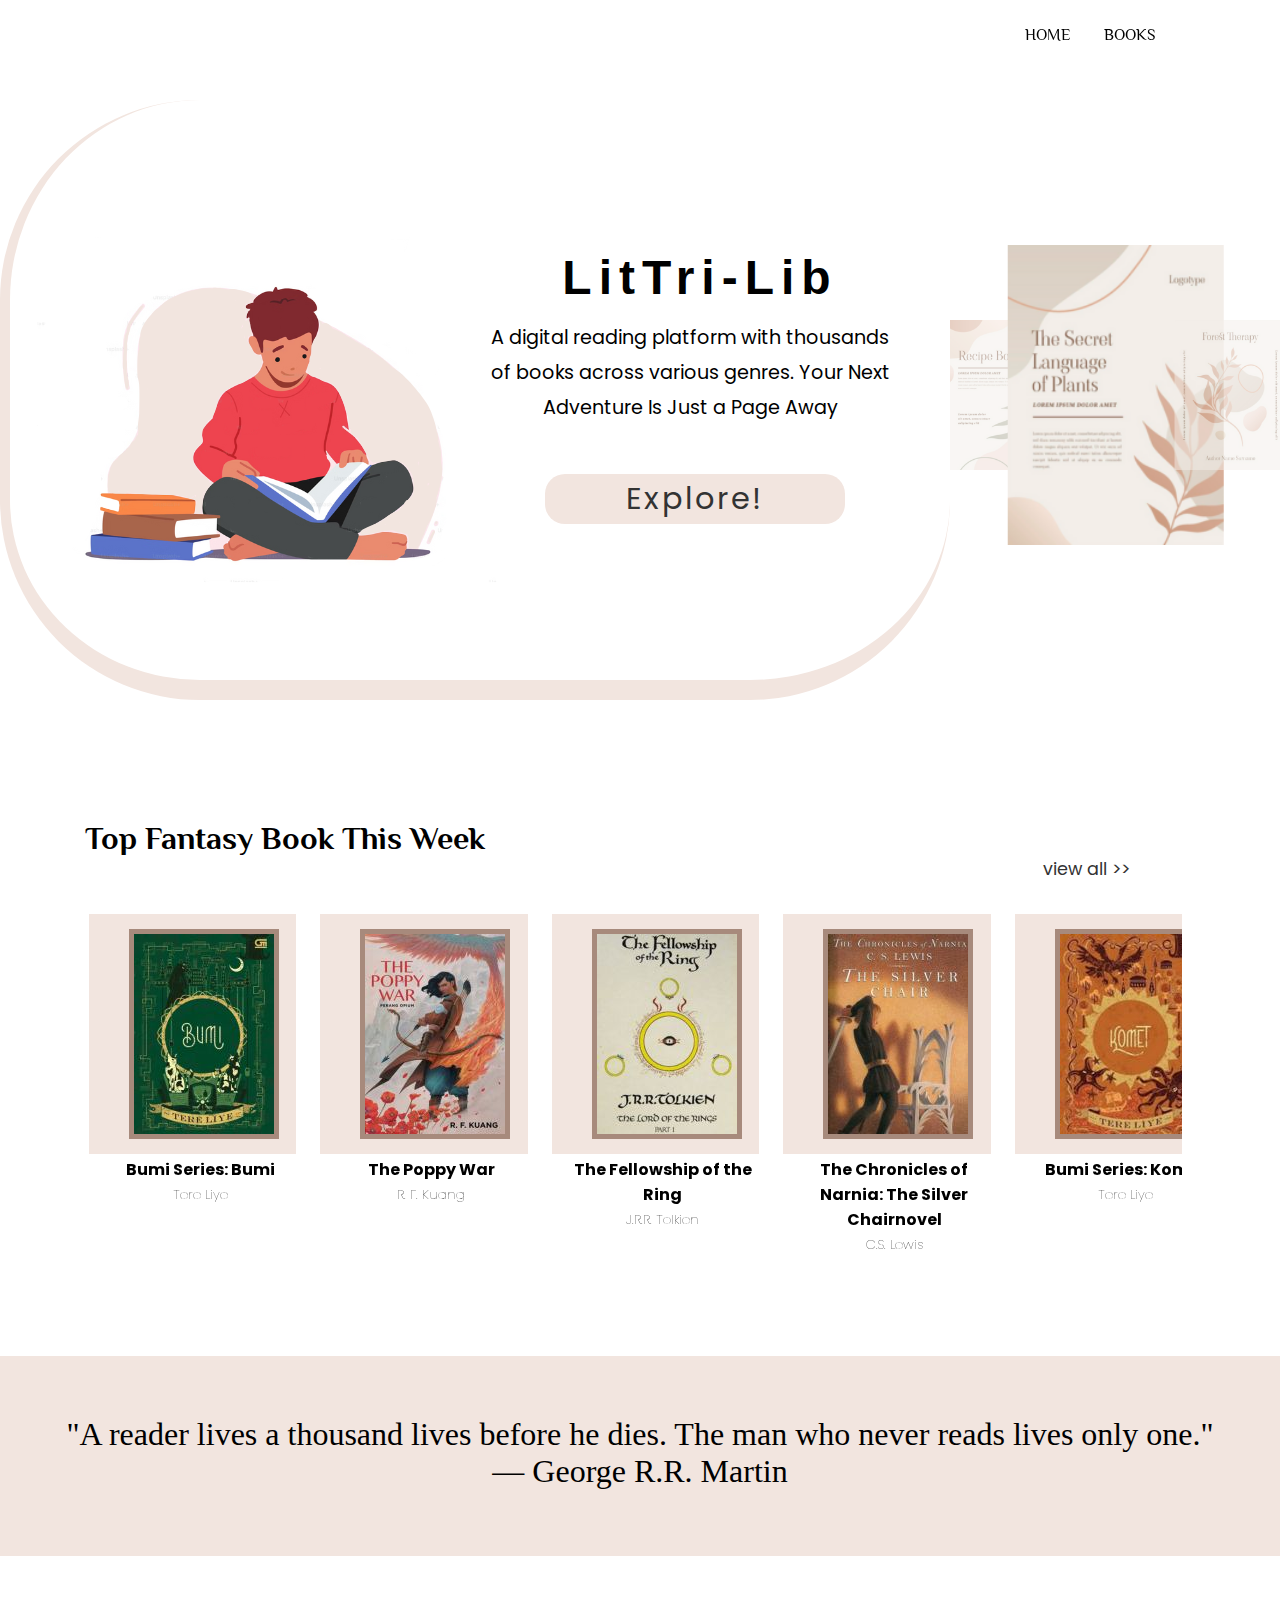
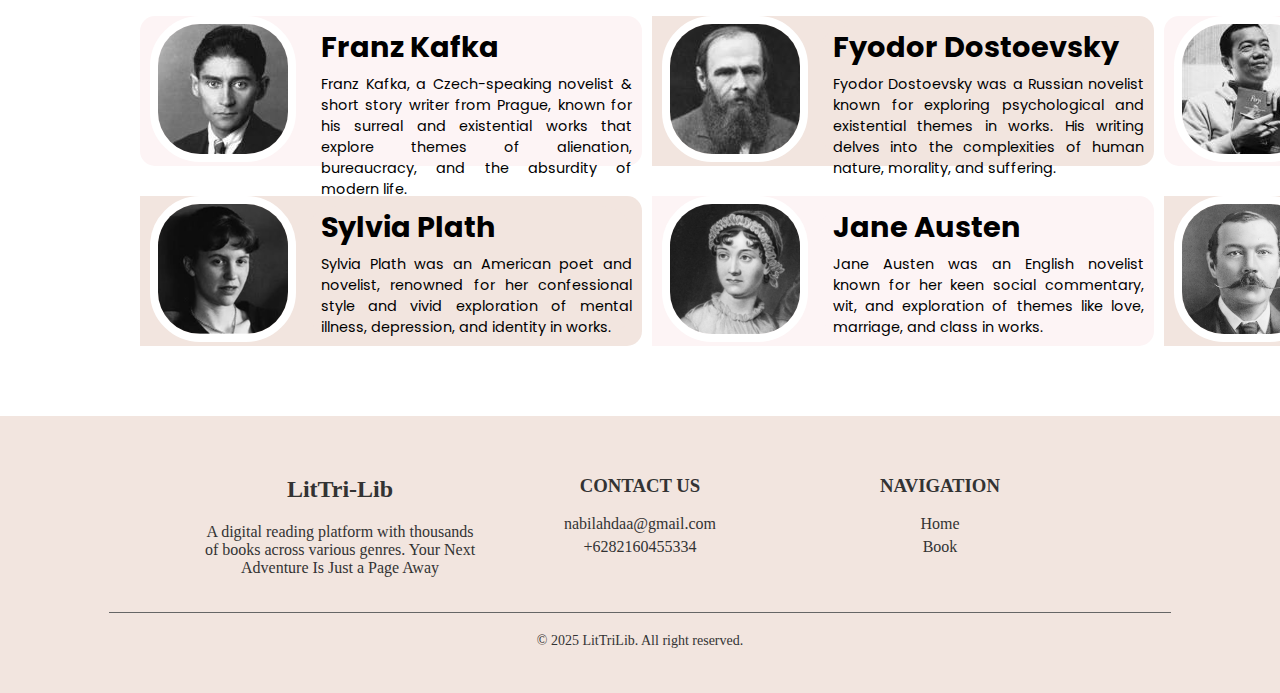
<file: index.html>
<!DOCTYPE html>
<html lang="en">
<head>
  <meta charset="UTF-8">
  <meta name="viewport" content="width=device-width, initial-scale=1.0">
  <link rel="stylesheet" href="style.css">
  <link rel="stylesheet" href="https://cdn.jsdelivr.net/npm/swiper/swiper-bundle.min.css">
  <link href="https://fonts.googleapis.com/css2?family=Poppins:wght@400;700&display=swap" rel="stylesheet">
  <link href="https://fonts.googleapis.com/css2?family=Philosopher:wght@400;700&display=swap" rel="stylesheet">
  <title>Document</title>
</head>
<body>

  <header>
    <div class="container">
        <nav>
            <ul>
                <li><a href="#">HOME</a></li>
                <li><a href="books.html" >BOOKS</a></li>
            </ul>
        </nav>
    </div>
  </header>

<section class="hero">
  <div class="hero-text">
    <h1>LitTri-Lib</h1>
    <p>A digital reading platform with thousands of books across various genres. Your Next Adventure Is Just a Page Away</p>
    <a href="#explore" class="button"> Explore! </a>
  </div>
  <div class="hero-slider">
    <div class="hero-wrapper swiper-wrapper">
      <div class="swiper-slide">
          <img src="img/book-cover/hero-slider-1.png" alt="">
      </div>
      <div class="swiper-slide">
        <img src="img/book-cover/hero-slider-2.png" alt="">
      </div>
      <div class="swiper-slide">
        <img src="img/book-cover/hero-slider-3.png" alt="">
      </div>
      <div class="swiper-slide">
        <img src="img/book-cover/hero-slider-4.png" alt="">
      </div>
    </div>
  </div>
</section>

<section id="explore">
  <div class="trending">
    <h1>Top Fantasy Book This Week</h1>
    <a href="books.html#fantasy">view all >></a>
    <div class="back">
      <div class="swiper-container swiper-trending">
        <div class="swiper-wrapper trending-wrapper">
            <div class="book swiper-slide">
              <div class="top">
                <img src="img/fantasy-home/fantasy1.jpg" alt="">
              </div>
              <div class="info">
                <h4>Bumi Series: Bumi</h4>
                <h5>Tere Liye</h5>
              </div>
            </div>
            <div class="book swiper-slide">
              <div class="top">
                <img src="img/fantasy-home/fantasy2.jpg" alt="">
              </div>
              <div class="info">
                <h4>The Poppy War</h4>
                <h5>R. F. Kuang</h5>
              </div>
            </div>
            <div class="book swiper-slide">
              <div class="top">
                <img src="img/fantasy-home/fantasy3.jpg" alt="">
              </div>
              <div class="info">
                <h4>The Fellowship of the Ring</h4>
                <h5>J.R.R. Tolkien</h5>
              </div>
            </div>
            <div class="book swiper-slide">
              <div class="top">
                <img src="img/fantasy-home/fantasy4.jpg" alt="">
              </div>
              <div class="info">
                <h4>The Chronicles of Narnia: The Silver Chairnovel</h4>
                <h5>C.S. Lewis</h5>
              </div>
            </div>
            <div class="book swiper-slide">
              <div class="top">
                <img src="img/fantasy-home/fantasy5.jpg" alt="">
              </div>
              <div class="info">
                <h4>Bumi Series: Komet</h4>
                <h5>Tere Liye</h5>
              </div>
            </div>
            <div class="book swiper-slide">
              <div class="top">
                <img src="img/fantasy-home/fantasy6.jpg" alt="">
              </div>
              <div class="info">
                <h4>The Songbird & the Heart of Stone</h4>
                <h5>Carissa Broadbent</h5>
              </div>
            </div>
            <div class="book swiper-slide">
              <div class="top">
                <img src="img/fantasy-home/fantasy7.jpg" alt="">
              </div>
              <div class="info">
                <h4>The Song of Achilles</h4>
                <h5>Madeline Miller</h5>
              </div>
            </div><div class="book swiper-slide">
              <div class="top">
                <img src="img/fantasy-home/fantasy8.jpg" alt="">
              </div>
              <div class="info">
                <h4>Skyshade</h4>
                <h5>Alex Aster</h5>
              </div>
            </div>
        </div>
      </div>
    </div>
  </div>
</section>

<section>
    <div class="quote">
      <p>"A reader lives a thousand lives before he dies. The man who never reads lives only one."<br>
        — George R.R. Martin
        </p>
    </div>
</section>

<section class="writer">

  <div class="swiper-container swiper-cards">
      <div class="swiper-wrapper cards-wrapper">
          <div class="cards swiper-slide">
              <div class="card card1"> 
                  <div class="left">
                      <img src="img/author/franzpict.jpg" alt="">
                  </div>
                  <div class="right">
                      <h1> Franz Kafka</h1>
                      <p> Franz Kafka, a Czech-speaking novelist & short story writer from Prague, known for his surreal and existential works that explore themes of alienation, bureaucracy, and the absurdity of modern life.</p>
                  </div>
              </div>
              <div class="card card2"> 
                  <div class="left">
                    <img src="img/author/fyodorpict.jpg" alt="">
                  </div>
                  <div class="right">
                      <h1> Fyodor Dostoevsky</h1>
                      <p> Fyodor Dostoevsky was a Russian novelist known for exploring psychological and existential themes in works. His writing delves into the complexities of human nature, morality, and suffering.
                          </p>
                  </div>
              </div>
              <div class="card card3"> 
                  <div class="left">
                    <img src="img/author/sylviapict.png" alt="">
                  </div>
                  <div class="right">
                      <h1> Sylvia Plath</h1>
                      <p> Sylvia Plath was an American poet and novelist, renowned for her confessional style and vivid exploration of mental illness, depression, and identity in works.
                          </p>
                  </div>
              </div>
              <div class="card card4"> 
                  <div class="left">
                    <img src="img/author/janepict.png" alt="">
                  </div>
                  <div class="right">
                      <h1> Jane Austen</h1>
                      <p> Jane Austen was an English novelist known for her keen social commentary, wit, and exploration of themes like love, marriage, and class in works.
                          </p>
                  </div>
              </div>
          </div>
          <div class="cards swiper-slide">
              <div class="card card1"> 
                  <div class="left">
                      <img src="img/author/tereliyepict.jpg" alt="">
                  </div>
                  <div class="right">
                      <h1> Tere Liye</h1>
                      <p> Tere Liye is an Indonesian author renowned for his contemporary novels that often explore themes of love, family, and self-discovery, blending emotional storytelling with philosophical insights.
                          </p>
                  </div>
              </div>
              <div class="card card2"> 
                  <div class="left">
                    <img src="img/author/kuangpict.png" alt="">
                  </div>
                  <div class="right">
                      <h1> R.F Kuang</h1>
                      <p> R.F. Kuang is a Chinese-American author known for her thought-provoking fantasy novels, such as *The Poppy War* series, which explore themes of war, power, and identity.
                          </p>
                  </div>
              </div>
              <div class="card card3"> 
                  <div class="left">
                    <img src="img/author/arthurpict.png" alt="">
                  </div>
                  <div class="right">
                      <h1> Sir Arthur Conan Doyle</h1>
                      <p> Sir Arthur Conan Doyle was a British author best known for creating the iconic detective Sherlock Holmes, whose stories revolutionized the mystery genre.
                          </p>
                  </div>
              </div>
              <div class="card card4"> 
                  <div class="left">
                    <img src="img/author/seheepict.png" alt="">
                  </div>
                  <div class="right">
                      <h1> Baek Se-Hee</h1>
                      <p> Baek Se-hee is a South Korean author best known for her book *I Want to Die but I Want to Eat Tteokbokki*, which explores mental health and the struggles of modern life.
                          </p>
                  </div>
              </div>
          </div>
      </div>
  </div>
</section>

<footer class="footer">
  <div class="footer-container">
      <div class="footer-section about">
          <h2>LitTri-Lib</h2>
          <p>A digital reading platform with thousands of books across various genres. Your Next Adventure Is Just a Page Away</p>
      </div>
      <div class="footer-section contact">
          <h3>CONTACT US</h3>
          <p>nabilahdaa@gmail.com</p>
          <p>+6282160455334</p>
      </div>
      <div class="footer-section navigation">
          <h3>NAVIGATION</h3>
          <p><a href="index.html">Home</a></p>
          <p><a href="books.html">Book</a></p>
      </div>
  </div>
  <hr>
  <p class="copyright">© 2025 LitTriLib. All right reserved.</p>
</footer>





  <script src="https://cdn.jsdelivr.net/npm/swiper/swiper-bundle.min.js"></script>
  <script src="script.js"></script>

</body>
</html>
</file>
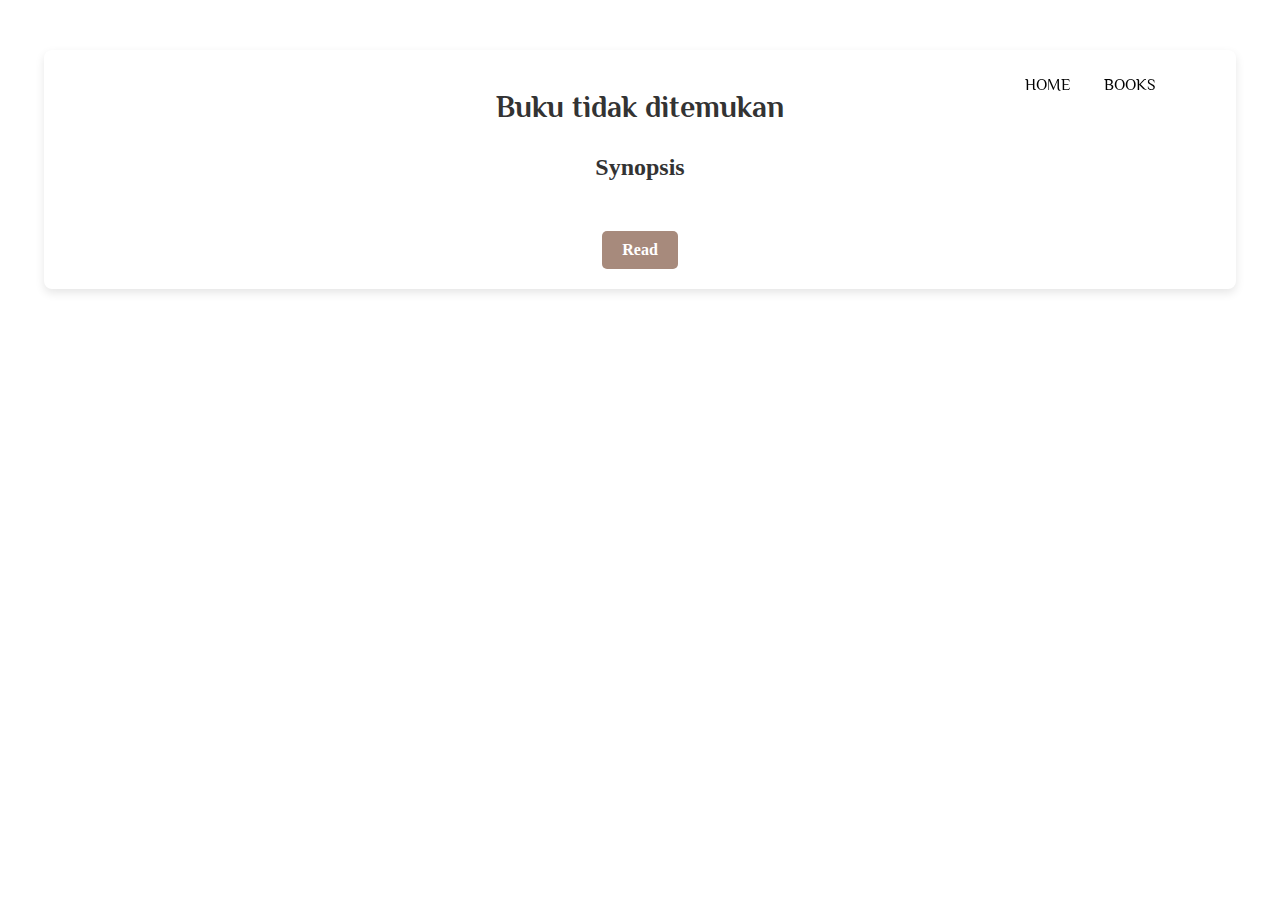
<file: book-description.html>
<!DOCTYPE html>
<html lang="en">
<head>
  <meta charset="UTF-8">
  <meta name="viewport" content="width=device-width, initial-scale=1.0">
  <title>Book Description</title>
  <link href="https://fonts.googleapis.com/css2?family=Poppins:wght@400;700&display=swap" rel="stylesheet">
  <link href="https://fonts.googleapis.com/css2?family=Philosopher:wght@400;700&display=swap" rel="stylesheet">

  <link rel="stylesheet" href="style-des.css"> 
  <link rel="stylesheet" href="https://cdn.jsdelivr.net/npm/swiper/swiper-bundle.min.css">
</head>
<body>
  <header>
    <div class="container">
        
        <nav>
            <ul>
                <li><a href="index.html">HOME</a></li>
                <li><a href="books.html" >BOOKS</a></li>
            </ul>
        </nav>
    </div>
</header>
  <div class="book-description-container">
    <div class="book-header">
      <h1 id="book-title">Loading...</h1>
      <p id="book-author">Loading...</p>
    </div>
    <div class="book-synopsis">
      <h2>Synopsis</h2>
      <p id="book-synopsis">Loading...</p>
    </div>
    <a href="read.html" class="back-button">Read</a>
  </div>

  <script src="https://cdn.jsdelivr.net/npm/swiper/swiper-bundle.min.js"></script>
  <script src="script.js"></script> 
</body>
</html>
</file>
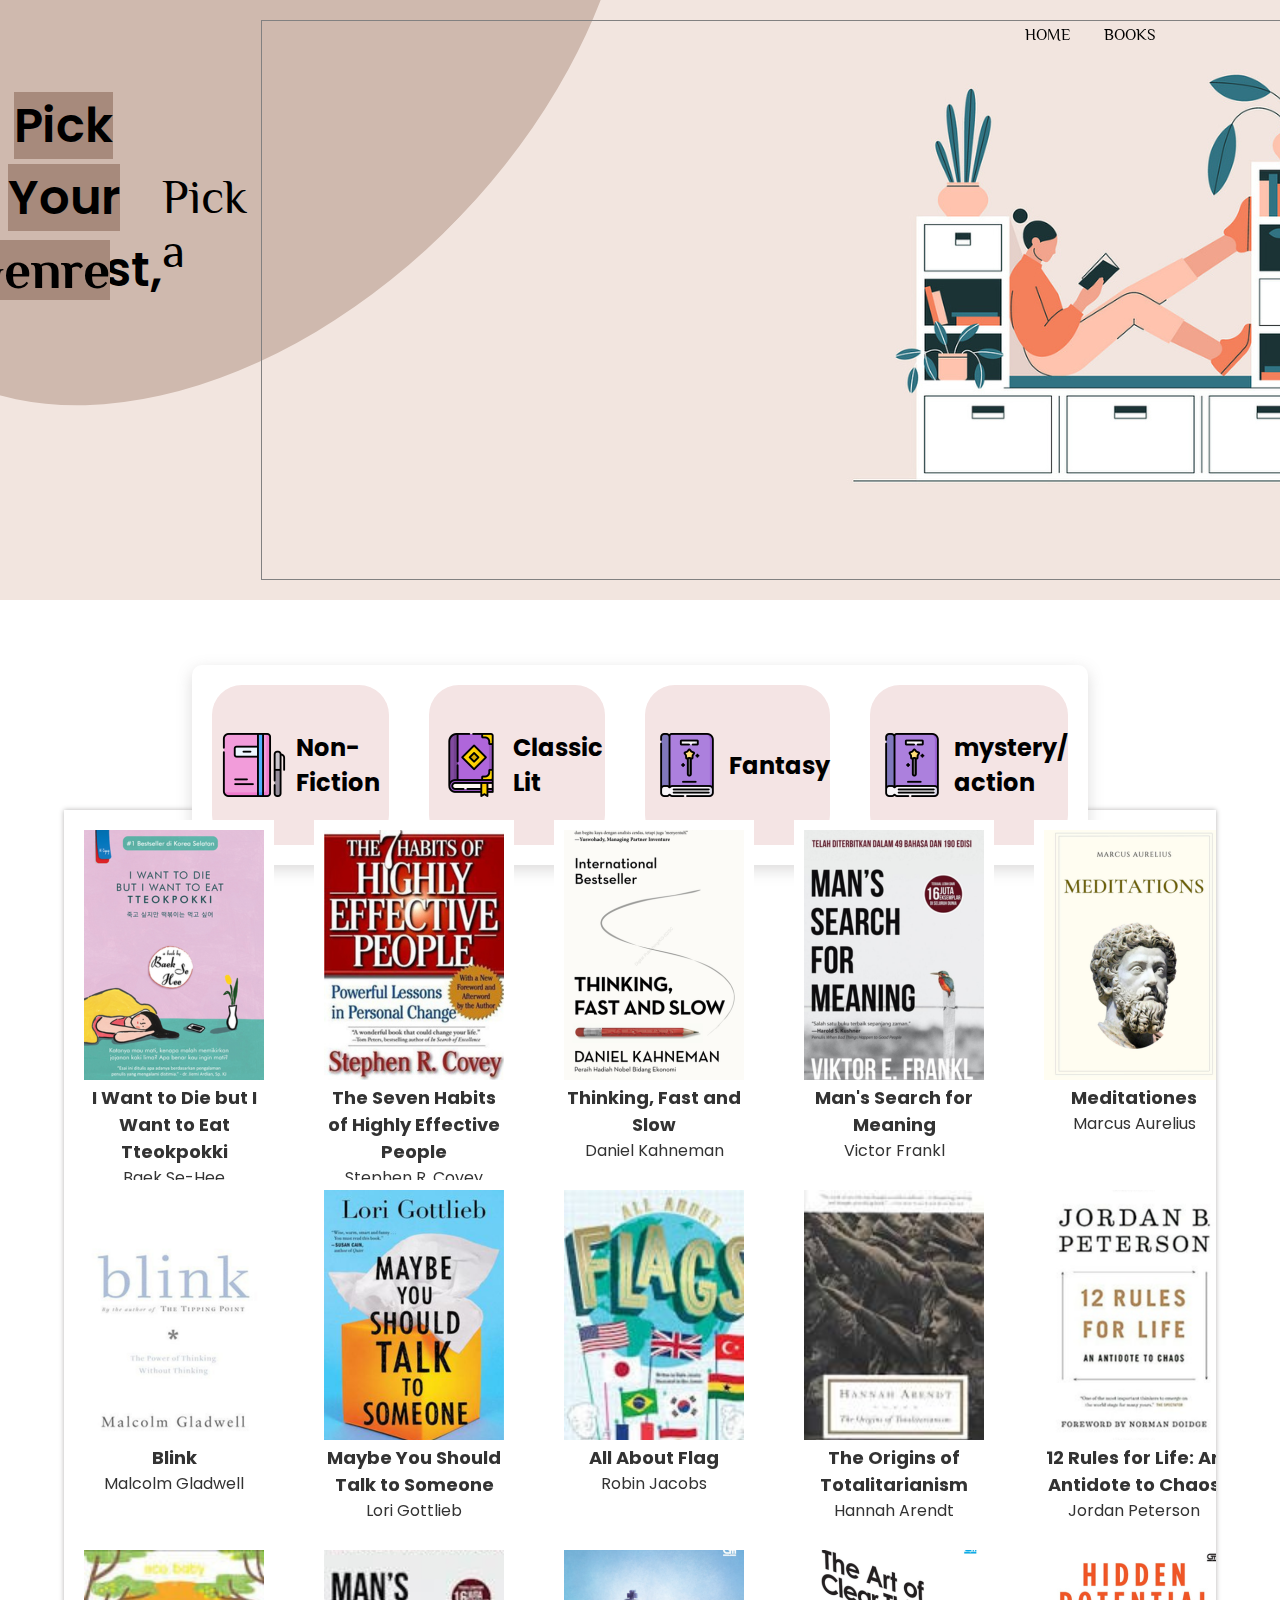
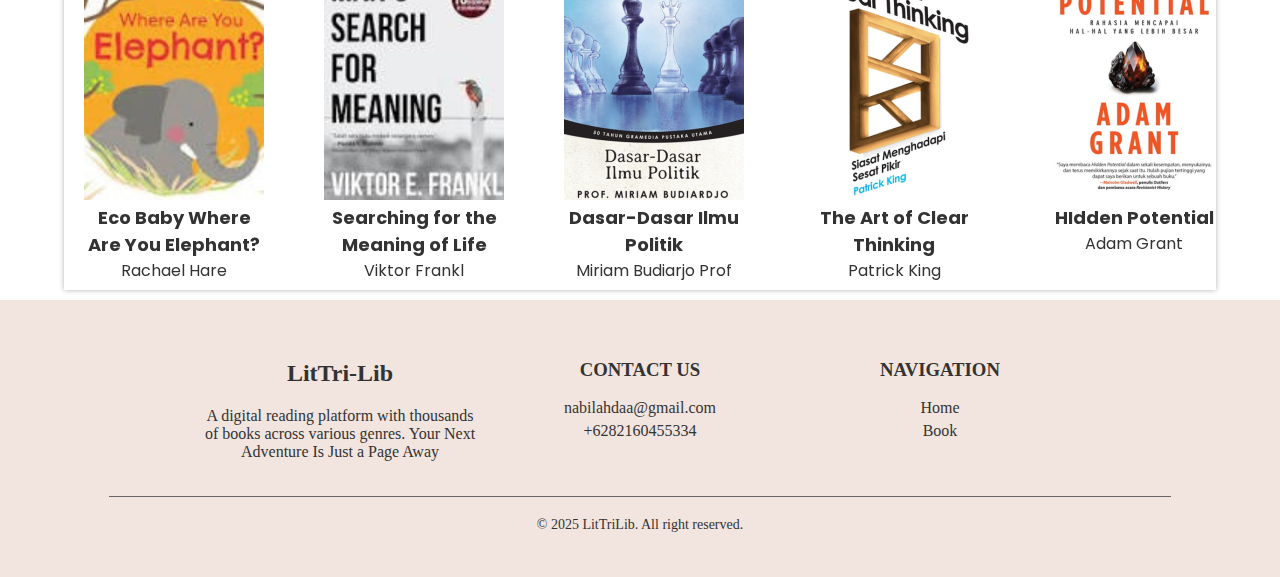
<file: books.html>
<!DOCTYPE html>
<html lang="en">
<head>
  <meta charset="UTF-8">
  <meta name="viewport" content="width=device-width, initial-scale=1.0">
  <link rel="stylesheet" href="style.css">
  <link rel="stylesheet" href="https://cdn.jsdelivr.net/npm/swiper/swiper-bundle.min.css">
  <link href="https://fonts.googleapis.com/css2?family=Poppins:wght@400;700&display=swap" rel="stylesheet">
  <link href="https://fonts.googleapis.com/css2?family=Philosopher:wght@400;700&display=swap" rel="stylesheet">
  <title>Document</title>
</head>
<body>
    <header>
        <div class="container">
            <nav>
                <ul>
                    <li><a href="index.html">HOME</a></li>
                    <li><a href="books.html" >BOOKS</a></li>
                </ul>
            </nav>
        </div>
    </header>

    <main class="books-page">
        <section class="book-categories">
            <h1><span style="background-color: #a78a7c;">Pick Your</span>  <br>
                Interest,</h1>
            <h3>Pick a</h3>
            <h2>Genre</h2>
            <hr style="border: 1px solid rgb(130, 129, 129);">
        </section>

        <section class="book-type">
            

            <div class="gcard g-nonfict" onclick="scrollToNonFict()">
                <img src="img/icon/book-icon-2.png" alt="">
                <h2>Non-Fiction</h2>
            </div>

            <div class="gcard g-classic" onclick="scrollToClassic()"> 
                <img src="img/icon/book-icon.png" alt="">
                <h2>Classic Lit</h2>
            </div>

            <div class="gcard gfantasy" onclick="scrollToFantasy()">
                <img src="img/icon/book-icon-3.png" alt="">
                <h2>Fantasy</h2>
            </div>

            <div class="gcard g-action-mystery" onclick="scrollToAction()"> 
                <img src="img/icon/book-icon-3.png" alt="">
                <h2>mystery/ <br>
                    action
                </h2>
            </div>
            
        </section>
        <section class="explore-books">
            <div class="swiper-container swiper-gbooks">
                <div class="swiper-wrapper gbooks-wrapper">
                    <div id="nonfict" class="gbooks swiper-slide">
                        <div class="b-display">
                            <img src="img/display-nonfict/nonfict-1.png" alt="">
                            <h1><a href="#" onclick="saveBookDetails(1)">I Want to Die but I Want to Eat Tteokpokki</a></h1>
                            <p>Baek Se-Hee</p>
                        </div>
                        <div class="b-display">
                            <img src="img/display-nonfict/nonfict-2.png" alt="">
                            <h1>The Seven Habits of Highly Effective People</h1>
                            <p>Stephen R. Covey</p>
                        </div>
                        <div class="b-display">
                            <img src="img/display-nonfict/nonfict-3.png" alt="">
                            <h1>Thinking, Fast and Slow</h1>
                            <p>Daniel Kahneman</p>
                        </div>
                        <div class="b-display">
                            <img src="img/display-nonfict/nonfict-4.png" alt="">
                            <h1>Man's Search for Meaning</h1>
                            <p>Victor Frankl</p>
                        </div>
                        <div class="b-display">
                            <img src="img/display-nonfict/nonfict-5.png" alt="">
                            <h1>Meditationes</h1>
                            <p>Marcus Aurelius</p>
                        </div>
                        <div class="b-display">
                            <img src="img/display-nonfict/nonfict-6.png" alt="">
                            <h1>Blink</h1>
                            <p>Malcolm Gladwell</p>
                        </div>
                        <div class="b-display">
                            <img src="img/display-nonfict/nonfict-7.png" alt="">
                            <h1>Maybe You Should Talk to Someone</h1>
                            <p>Lori Gottlieb</p>
                        </div>
                        <div class="b-display">
                            <img src="img/display-nonfict/nonfict-8.png" alt="">
                            <h1>All About Flag</h1>
                            <p>Robin Jacobs</p>
                        </div>
                        <div class="b-display">
                            <img src="img/display-nonfict/nonfict-9.png" alt="">
                            <h1>The Origins of Totalitarianism</h1>
                            <p>Hannah Arendt</p>
                        </div>
                        <div class="b-display">
                            <img src="img/display-nonfict/nonfict-10.png" alt="">
                            <h1>12 Rules for Life: An Antidote to Chaos</h1>
                            <p>Jordan Peterson</p>
                        </div>
                        <div class="b-display">
                            <img src="img/display-nonfict/nonfict-11.png" alt="">
                            <h1>Eco Baby Where Are You Elephant?</h1>
                            <p>Rachael Hare</p>
                        </div>
                        <div class="b-display">
                            <img src="img/display-nonfict/nonfict-12.png" alt="">
                            <h1>Searching for the Meaning of Life </h1>
                            <p>Viktor Frankl</p>
                        </div>
                        <div class="b-display">
                            <img src="img/display-nonfict/nonfict-13.png" alt="">
                            <h1>Dasar-Dasar Ilmu Politik</h1>
                            <p>Miriam Budiarjo Prof</p>
                        </div>
                        <div class="b-display">
                            <img src="img/display-nonfict/nonfict-14.png" alt="">
                            <h1>The Art of Clear Thinking </h1>
                            <p>Patrick King</p>
                        </div>
                        <div class="b-display">
                            <img src="img/display-nonfict/nonfict-15.png" alt="">
                            <h1>HIdden Potential</h1>
                            <p>Adam Grant</p>
                        </div>
                    </div>
                    <div id="classic" class="gbooks swiper-slide">
                        <div class="b-display">
                            <img src="img/display-classic/classic-1.png" alt="">
                            <h1><a href="#" onclick="saveBookDetails(2)">Crime and Punishment</a></h1>
                            <p>Fyodor Dostoevsky</p>
                        </div>
                        <div class="b-display">
                            <img src="img/display-classic/classic-2.png" alt="">
                            <h1>The Metamorphosis</a></h1>
                            <p>Franz Kafka</p>
                        </div>
                        <div class="b-display">
                            <img src="img/display-classic/classic-3.png" alt="">
                            <h1>The Complete Stories</h1>
                            <p>Franz Kafka</p>
                        </div>
                        <div class="b-display">
                            <img src="img/display-classic/classic-4.png" alt="">
                            <h1>The Plague</h1>
                            <p>Albert Camus</p>
                        </div>
                        <div class="b-display">
                            <img src="img/display-classic/classic-5.png" alt="">
                            <h1>Emma</h1>
                            <p>Jane Austen</p>
                        </div>
                        <div class="b-display">
                            <img src="img/display-classic/classic-6.png" alt="">
                            <h1>The Complete Novels of Jane Austen</h1>
                            <p>Jane Austen</p>
                        </div>
                        <div class="b-display">
                            <img src="img/display-classic/classic-7.png" alt="">
                            <h1>The Bell Jar</h1>
                            <p>Sylvia Plath</p>
                        </div>
                        <div class="b-display">
                            <img src="img/display-classic/classic-8.png" alt="">
                            <h1>Little Women</h1>
                            <p>Louisa May Alcott</p>
                        </div>
                        <div class="b-display">
                            <img src="img/display-classic/classic-9.png" alt="">
                            <h1>A Tree Grows in Brooklyn </h1>
                            <p>Betty Smith</p>
                        </div>
                        <div class="b-display">
                            <img src="img/display-classic/classic-10.png" alt="">
                            <h1>The Count of Monte Cristo </h1>
                            <p>Alexandre Dumas père</p>
                        </div>
                        <div class="b-display">
                            <img src="img/display-classic/classic-11.png" alt="">
                            <h1>1984: 75th Anniversary Mass Market</h1>
                            <p>George Orwell</p>
                        </div>
                        <div class="b-display">
                            <img src="img/display-classic/classic-12.png" alt="">
                            <h1>Don Quixote</h1>
                            <p>Miguel De Cervantes Saavedra</p>
                        </div>
                        <div class="b-display">
                            <img src="img/display-classic/classic-13.png" alt="">
                            <h1>To Kill a Mockingbird </h1>
                            <p>Harper Lee</p>
                        </div>
                        <div class="b-display">
                            <img src="img/display-classic/classic-14.png" alt="">
                            <h1>The Catcher in the Rye</h1>
                            <p>J. D. Salinger</p>
                        </div>
                        <div class="b-display">
                            <img src="img/display-classic/classic-15.png" alt="">
                            <h1>Gone with the Wind</h1>
                            <p>Margaret Mitchel</p>
                        </div>
                    </div>
                    <div id="fantasy" class="gbooks swiper-slide">
                        <div class="b-display">
                            <img src="img/display-fantasy/fantasy-1.png" alt="">
                            <h1>The Poppy War</h1>
                            <p>R.F Kuang</p>
                        </div>
                        <div class="b-display">
                            <img src="img/display-fantasy/fantasy-2.png" alt="">
                            <h1>Bumi</h1>
                            <p>Tere Liye</p>
                        </div>
                        <div class="b-display">
                            <img src="img/display-fantasy/fantasy-3.png" alt="">
                            <h1>The Fellowship of The Ring</h1>
                            <p>J.R.R Colkien</p>
                        </div>
                        <div class="b-display">
                            <img src="img/display-fantasy/fantasy-4.png" alt="">
                            <h1>The Silver Chairnovel</h1>
                            <p>C.S. Lewis</p>
                        </div>
                        <div class="b-display">
                            <img src="img/display-fantasy/fantasy-5.png" alt="">
                            <h1>Komet</h1>
                            <p>Tere Liye</p>
                        </div>
                        <div class="b-display">
                            <img src="img/display-fantasy/fantasy-6.png" alt="">
                            <h1>The Songbird & the Heart of Stone</h1>
                            <p>Carissa Broadbent</p>
                        </div>
                        <div class="b-display">
                            <img src="img/display-fantasy/fantasy-7.png" alt="">
                            <h1>The Song of Achilles</h1>
                            <p>Madeline Miller</p>
                        </div>
                        <div class="b-display">
                            <img src="img/display-fantasy/fantasy-8.png" alt="">
                            <h1>Skyshade</h1>
                            <p>Alex Aster</p>
                        </div>
                        <div class="b-display">
                            <img src="img/display-fantasy/fantasy-9.png" alt="">
                            <h1>Where the Library Hides</h1>
                            <p>Isabel Ibañez</p>
                        </div>
                        <div class="b-display">
                            <img src="img/display-fantasy/fantasy-10.png" alt="">
                            <h1>The Teller of Small Fortunes</h1>
                            <p>Julie Leong</p>
                        </div>
                        <div class="b-display">
                            <img src="img/display-fantasy/fantasy-11.png" alt="">
                            <h1>Tale of the Heart Queen</h1>
                            <p>Nisha J. Tuli</p>
                        </div>
                        <div class="b-display">
                            <img src="img/display-fantasy/fantasy-12.png" alt="">
                            <h1>We Shall Be Monsters</h1>
                            <p>Alyssa Wees</p>
                        </div>
                        <div class="b-display">
                            <img src="img/display-fantasy/fantasy-13.png" alt="">
                            <h1>Charlie N. Holmberg's Book of Magic</h1>
                            <p>Charlie N. Holmberg</p>
                        </div>
                        <div class="b-display">
                            <img src="img/display-fantasy/fantasy-14.png" alt="">
                            <h1>The Serpent and the Wolf</h1>
                            <p>Rebecca Robinson</p>
                        </div>
                        <div class="b-display">
                            <img src="img/display-fantasy/fantasy-15.png" alt="">
                            <h1>Vanquished Gods</h1>
                            <p>C.N. Crawford</p>
                        </div>
                    </div>
                    <div id="action" class="gbooks swiper-slide">
                        <div class="b-display">
                            <img src="img/display-action/action-1.png" alt="">
                            <h1><a href="#" onclick="saveBookDetails(7)">Riptide</a></h1>
                            <p>Douglas Preston</p>
                        </div>
                        <div class="b-display">
                            <img src="img/display-action/action-2.png" alt="">
                            <h1><a href="#" onclick="saveBookDetails(8)">The Adventures of Sherlock Holmes</a></h1>
                            <p>Sir Arthur Conan Doyle</p>
                        </div>
                        <div class="b-display">
                            <img src="img/display-action/action-3.png" alt="">
                            <h1>The Twelve Days of Murder</h1>
                            <p> Andreina Cordani</p>
                        </div>
                        <div class="b-display">
                            <img src="img/display-action/action-4.png" alt="">
                            <h1>The Silence of the Lambs</h1>
                            <p>Thomas Harris</p>
                        </div>
                        <div class="b-display">
                            <img src="img/display-action/action-5.png" alt="">
                            <h1>The Lake</h1>
                            <p> Natasha Preston</p>
                        </div>
                        <div class="b-display">
                            <img src="img/display-action/action-6.png" alt="">
                            <h1>Murder on the Orient Express</h1>
                            <p>Agatha Christie</p>
                        </div>
                        <div class="b-display">
                            <img src="img/display-action/action-7.png" alt="">
                            <h1>Second Sister</h1>
                            <p> Chan Ho Kei</p>
                        </div>
                        <div class="b-display">
                            <img src="img/display-action/action-8.png" alt="">
                            <h1>The Guardians</h1>
                            <p>John Grisham</p>
                        </div>
                        <div class="b-display">
                            <img src="img/display-action/action-9.png" alt="">
                            <h1>The Devil All the Time</h1>
                            <p>Donald Ray Pollock</p>
                        </div>
                        <div class="b-display">
                            <img src="img/display-action/action-10.png" alt="">
                            <h1>Sherlock Holmes: Koleksi Kasus 2</h1>
                            <p> Sir Arthur Conan Doyle</p>
                        </div>
                        <div class="b-display">
                            <img src="img/display-action/action-11.png" alt="">
                            <h1>I Am Watching You</h1>
                            <p>Teresa Driscoll</p>
                        </div>
                        <div class="b-display">
                            <img src="img/display-action/action-12.png" alt="">
                            <h1>The Summer House</h1>
                            <p>James Patterson</p>
                        </div>
                        <div class="b-display">
                            <img src="img/display-action/action-13.png" alt="">
                            <h1>Those Empty Eyes</h1>
                            <p>Charlie Donlea</p>
                        </div>
                        <div class="b-display">
                            <img src="img/display-action/action-14.png" alt="">
                            <h1>Project Hail Mary: </h1>
                            <p> Andy Weir</p>
                        </div>
                        <div class="b-display">
                            <img src="img/display-action/action-15.png" alt="">
                            <h1>The Orphanage By The Lake</h1>
                            <p> Daniel G. Miller</p>
                        </div>
                    </div>
                </div>
            </div>
        </section>

    </main>
    
    <footer class="footer">
        <div class="footer-container">
            <div class="footer-section about">
                <h2>LitTri-Lib</h2>
                <p>A digital reading platform with thousands of books across various genres. Your Next Adventure Is Just a Page Away</p>
            </div>
            <div class="footer-section contact">
                <h3>CONTACT US</h3>
                <p>nabilahdaa@gmail.com</p>
                <p>+6282160455334</p>
            </div>
            <div class="footer-section navigation">
                <h3>NAVIGATION</h3>
                <p><a href="index.html">Home</a></p>
                <p><a href="books.html">Book</a></p>
            </div>
        </div>
        <hr>
        <p class="copyright">© 2025 LitTriLib. All right reserved.</p>
      </footer>
      
    <script src="https://cdn.jsdelivr.net/npm/swiper/swiper-bundle.min.js"></script>
    <script src="script.js"></script>
</body>
</html>
</file>
<file: style.css>
body {
  margin: 0;
  padding: 0;
  box-sizing: border-box;
  background-color: #ffffff;
  overflow-x: hidden;
}

header {
  color: black;
  padding: 10px 0;
  margin: 0px auto 0;
  position: fixed;
  width: 100%;
  z-index: 1000;
  font-family: "Philosopher", sans-serif;
  font-size: 1em;
}

header.scrolled {
  background: #ffffff;
  width: 100%;
  padding: 10px 0;
  margin: 0;
}

header.scrolled nav ul {
  margin-left: 980px;
}

nav ul {
  list-style: none;
  padding: 0 30px;
  margin-left: 980px;
}

nav ul li {
  display: inline;
  margin: 0 15px;
}

nav ul li a {
  color: black;
  text-decoration: none;
}

.hero {
  display: grid;
  grid-template-columns: 2fr 1fr;
  height: 600px;
  padding-top: 100px;
  width: 100%;
  background-color: #ffffff;
}

.hero-text {
  display: flex;
  flex-direction: column;
  background-image: url(img/bg-hero.jpg);
  text-align: center;
  max-width: 1200px;
  border-radius: 200px;
  border-bottom: 20px solid #f2e5df;
  border-left: 10px solid #f2e5df;
}

.hero-text h1 {
  width: 500px;
  font-family: "Bebas Neue", sans-serif;
  letter-spacing: 7px;
  font-size: 3rem;
  margin-left: 440px;
  margin-top: 150px;
  margin-bottom: 5px;
}

.hero-text p {
  width: 400px;
  font-size: 1.2rem;
  margin-left: 480px;
  font-family: "Poppins", sans-serif;
  margin-top: 10px;
  line-height: 35px;
}

.hero-text .button {
  display: inline-block;
  width: 300px;
  height: 50px;
  margin-left: 535px;
  margin-top: 30px;
  text-align: center;
  line-height: 50px;
  border-radius: 20px;
  letter-spacing: 3px;
  background-color: #f2e5df;
  font-family: "Poppins", sans-serif;
  font-size: 1.9rem;
  text-decoration: none;
  color: #333;
  transition: all 0.3s ease;
}

.hero-text .button:hover {
  background-color: #a78a7c;
  color: white;
  transform: scale(1.1);
  box-shadow: 0 4px 10px rgba(0, 0, 0, 0.2);
}

.hero-slider {
  background-color: #ffffff;
  max-width: 500px;
  overflow: hidden;
  border-radius: 150px;
}

.hero-slider .swiper-wrapper {
  margin-top: 100px;
}

.hero-slider .swiper-slide {
  display: flex;
  justify-content: center;
  align-items: center;
  background-color: #c89b9b;
  width: 180px;
  height: 250px;
  margin-top: 70px;
  border-radius: 8px;
  transition: transform 0.3s ease-in-out, opacity 0.3s ease-in-out;
  opacity: 0.3;
}

.hero-slider .swiper-slide-active {
  transform: scale(1.2);
  opacity: 1;
}

.hero-slider .swiper-slide-next,
.hero-slider .swiper-slide-prev {
  transform: scale(0.5);
  opacity: 0.7;
}

.hero-slider .swiper-slide:not(.swiper-slide-active):not(.swiper-slide-next):not(.swiper-slide-prev) {
  transform: scale(0.6);
  opacity: 0.3;
}

.back {
  height: 450px;
  margin: 0px 25px;
}

.trending {
  background-color: #ffffff;
  margin-top: 120px;
}

.trending h1 {
  font-family: "Philosopher", sans-serif;
  margin-left: 85px;
  margin-bottom: 0;
}

.trending a {
  color: #333;
  float: right;
  text-decoration: none;
  font-family: "Poppins", sans-serif;
  margin-right: 150px;
  font-size: 1.1em;
}

.trending a:hover {
  color: #a78a7c;
  text-decoration: underline;
}

.authors h1 {
  font-family: "Philosopher", sans-serif;
  margin-left: 85px;
  margin-bottom: 0;
}

.trending-wrapper {
  display: flex;
  align-items: center;
  gap: 10px;
  background-color: #ffffff;
}

.book {
  display: flex;
  flex-direction: column;
  justify-content: center;
  align-items: center;
  background-color: white;
  border-radius: 8px;
  height: 250px;
  width: 150px;
  overflow: hidden;
  text-align: center;
  font-size: 1rem;
  transition: transform 0.3s, box-shadow 0.3s;
}

.book .top {
  background-color: #f2e5df;
  height: 240px;
  align-items: center;
  margin-left: 14px;
  margin-top: 12px;
  width: 230px;
}

.book .top img {
  width: 140px;
  height: 200px;
  margin-top: 15px;
  border: 5px solid #a78a7c;
}

.book .info {
  background-color: white;
  height: 200px;
  width: 230px;
  margin-left: 10px;
  font-family: poppins;
}

.book .info h4 {
  background-color: white;
  margin: 3px 10px;
}

.book .info h5 {
  margin-top: 0;
  font-weight: 100;
}
.book:hover {
  transform: scale(1.05);
  box-shadow: 0 5px 15px rgba(0, 0, 0, 0.2);
}

.swiper-trending {
  width: 90%;
  height: 350px;
  padding: 20px 0;
  margin-left: 50px;
  background-color: #ffffff;
  border-radius: 10px;
  overflow: hidden;
}

.quote {
  background-color: #f2e5df;
  width: 100%;
  height: 200px;
  font-size: 2em;
  text-align: center;
}

.quote p {
  margin-top: 50px;
  padding-top: 60px;
}

/* Page authors */

.writer {
  background-color: #ffffff;
  width: 80%;
  height: 400px;
  margin-top: 30px;
  border-radius: 30px;
  padding-left: 10px;
  margin-left: 130px;
  gap: 20px;
  margin-bottom: 30px;
}

.writer .categories {
  background-color: #ffffff;
  box-shadow: 0 8px 15px rgba(0, 0, 0, 0.2);

  font-family: "Poppins", sans-serif;
  border-radius: 20px;
  height: 90%;
  color: black;
  margin: 30px 0;

  font-size: 2em;
  font-weight: 500;
}

.swiper-cards {
  overflow: hidden;
}

.writer .cards {
  background-color: #ffffff;
  display: grid;
  grid-template-columns: repeat(2, 1fr);
}

.writer .card {
  border-radius: 15px;
  margin-top: 30px;
  display: grid;
  grid-template-columns: 1fr 3fr;
  justify-content: center;
  align-items: center;
  margin-right: 10px;
}

/* background color */
.writer .card1 {
  background-color: #fdf4f5;
}

.writer .card2 {
  background-color: #f2e5df;
}

.writer .card3 {
  background-color: #f2e5df;
}
.writer .card4 {
  background-color: #fdf4f5;
}

.writer .card2 div {
  background-color: #f2e5df;
}

.writer .card3 div {
  background-color: #f2e5df;
}
.writer .card4 div {
  background-color: #fdf4f5;
}

.writer .left img {
  height: 130px;
  width: 130px;
  margin-left: 10px;
  border-radius: 50px;
  border: 8px solid #ffffff;
}

.writer .right {
  height: 130px;
  margin: 0 10px;
  border-radius: 30px;
  font-family: "Poppins", sans-serif;
  font-size: 0.9em;
  text-align: justify;
}

.writer .right h1 {
  margin-bottom: 5px;
  margin-top: 0px;
  margin-left: 15px;
}

.writer .right p {
  margin-top: 0;
  margin-left: 15px;
}

/* books-page */

.books-page {
  display: flex;
  flex-direction: column;
  align-items: center;
  justify-content: center;
  min-height: 100vh;
  background-color: #ffffff;
}

.book-categories {
  position: relative;
  display: flex;
  width: 1550px;
  height: 600px;
  background-image: url(img/books-page-bgr.png);
}
.book-categories h1 {
  font-family: "Poppins", sans-serif;
  font-weight: 600;
  font-size: 3em;
  margin-top: 90px;
  margin-bottom: 0;
  text-align: center;
  margin-left: 100px;
}
.book-categories h3 {
  font-family: "Philosopher", sans-serif;
  font-weight: 500;
  font-size: 3em;
  margin-top: 170px;
}
.book-categories h2 {
  position: absolute;
  left: 100px;
  font-family: "Philosopher", sans-serif;
  font-weight: 700;
  font-size: 3.3em;
  margin-top: 240px;
  background-color: #a78a7c;
}

.book-type {
  position: absolute;
  bottom: 35px;
  height: 200px;
  width: 70%;
  border-radius: 10px;
  background-color: #ffffff;
  margin-top: 30px;
  display: grid;
  grid-template-columns: 1fr 1fr 1fr 1fr;
  box-shadow: 0px 5px 15px rgba(139, 137, 137, 0.3);
}

.book-type .gcard {
  background-color: #f4e4e4;
  margin: 20px;
  border-radius: 30px;
  display: flex;
  justify-content: center;
  align-items: center;
}
.book-type .gcard:hover {
  background-color: #ffffff;
  box-shadow: 10px 10px 10px rgba(0, 0, 0, 0.5);
  margin: 20px;
  border-radius: 30px;
}
.book-type .gcard img {
  width: 64px;
  height: 64px;
  margin: 10px;
}

.book-type .gcard h2 {
  font-family: "Poppins", sans-serif;
}

.explore-books {
  width: 90%;
  height: 800px;
  background-color: #ffffff;
  height: 100%;
  padding: 10px;
}

.swiper-wrapper .swiper-gbooks {
  padding-bottom: 20px;
}
.swiper-gbooks {
  overflow: hidden;
  margin-top: 200px;
  box-shadow: 0px 0px 5px rgb(180, 179, 179);
  height: auto;
  padding-bottom: 20px;
}

.explore-books .gbooks {
  color: white;
  display: grid;
  grid-template-columns: repeat(5, 1fr);
  gap: 20px;
}

.explore-books .b-display {
  background-color: #ffffff;
  height: 300px;
  margin: 10px;
  text-align: center;
  padding: 10px;
}

.explore-books .b-display img {
  width: 180px;
  height: 250px;
}

.explore-books .b-display h1 {
  font-size: 18px;
  font-weight: bold;
  margin-top: 0;
  margin-bottom: 0;
  color: #333;
  font-family: "Poppins", sans-serif;
}

.explore-books .b-display p {
  font-size: 16px;
  margin-top: 0;
  font-family: "Poppins", sans-serif;
  color: #333;
}

.explore-books .b-display h1 a {
  text-decoration: none;
  color: inherit;
}

.explore-books .b-display h1 a:hover {
  color: #a78a7c;
  text-decoration: underline;
}

/* Footer */
.footer {
  background-color: #f2e5df;
  color: #333;
  padding: 30px 50px;
  text-align: center;
}

.footer-container {
  display: flex;
  justify-content: space-around;
  flex-wrap: wrap;
  max-width: 900px;
  margin: 0 auto;
  text-align: center;
}

.footer-section {
  flex: 1;
  margin: 10px;
  min-width: 200px;
}

.footer-section h2,
.footer-section h3 {
  font-weight: bold;
}

.footer-section p {
  margin: 5px 0;
}

.footer-section a {
  text-decoration: none;
  color: #333;
}

.footer-section a:hover {
  text-decoration: underline;
}

hr {
  border: none;
  border-top: 1px solid #666;
  margin: 20px auto;
  width: 90%;
}

.copyright {
  text-align: center;
  margin-top: 10px;
  font-size: 14px;
}
</file>
<file: style-des.css>
body {
    margin: 0;
    padding: 0;
    box-sizing: border-box;
    background-color: #ffffff;
    overflow-x: hidden;
    
  }
  
  header {
  
    color: black;
    padding: 10px 0;
    margin: 0px auto 0; 
    position: fixed; 
    width: 100%;
    z-index: 1000; 
    font-family: 'Philosopher', sans-serif;
    font-size: 1em;
    
  }
  
  header.scrolled {
    background: #ffffff; 
    width: 100%; 
    padding: 10px 0;
    margin: 0;
  }
  
  header.scrolled nav ul{
    margin-left: 980px;
    
  }
  
  
  nav ul {
    list-style: none;
    padding: 0 30px;
    margin-left: 980px;
  }
  
  
  nav ul li {
    display: inline;
    margin: 0 15px;
  }
  
  nav ul li a {
    color: black;
    text-decoration: none;
  }


  .book-description-container {
    width: 90%;
    margin: 50px auto;
    padding: 20px;
    background-color: white;
    box-shadow: 0 4px 10px rgba(0, 0, 0, 0.1);
    border-radius: 8px;
    text-align: center;
  }
  
  .book-header {
    margin-bottom: 30px;
  }
  
  .book-header h1 {
    font-size: 30px;
    font-weight: bold;
    font-family: 'Philosopher', sans-serif;
    color: #333;
    margin-bottom: 10px;
  }
  
  .book-header p {
    font-size: 18px;
    color: #555;
    font-style: italic;
  }
  
  .book-synopsis h2 {
    font-size: 24px;
    color: #333;
    margin-bottom: 20px;
  }
  
  .book-synopsis p {
    font-size: 16px;
    color: #555;
    line-height: 1.6;
    font-family: 'Poppins', sans-serif;
    text-align: left;
  }
  
  
  .back-button {
    display: inline-block;
    margin-top: 30px;
    padding: 10px 20px;
    background-color: #a78a7c;
    color: white;
    text-decoration: none;
    font-weight: bold;
    border-radius: 5px;
    transition: background-color 0.3s;
  }
  
  .back-button:hover {
    background-color: #987a6b;
  }
</file>
